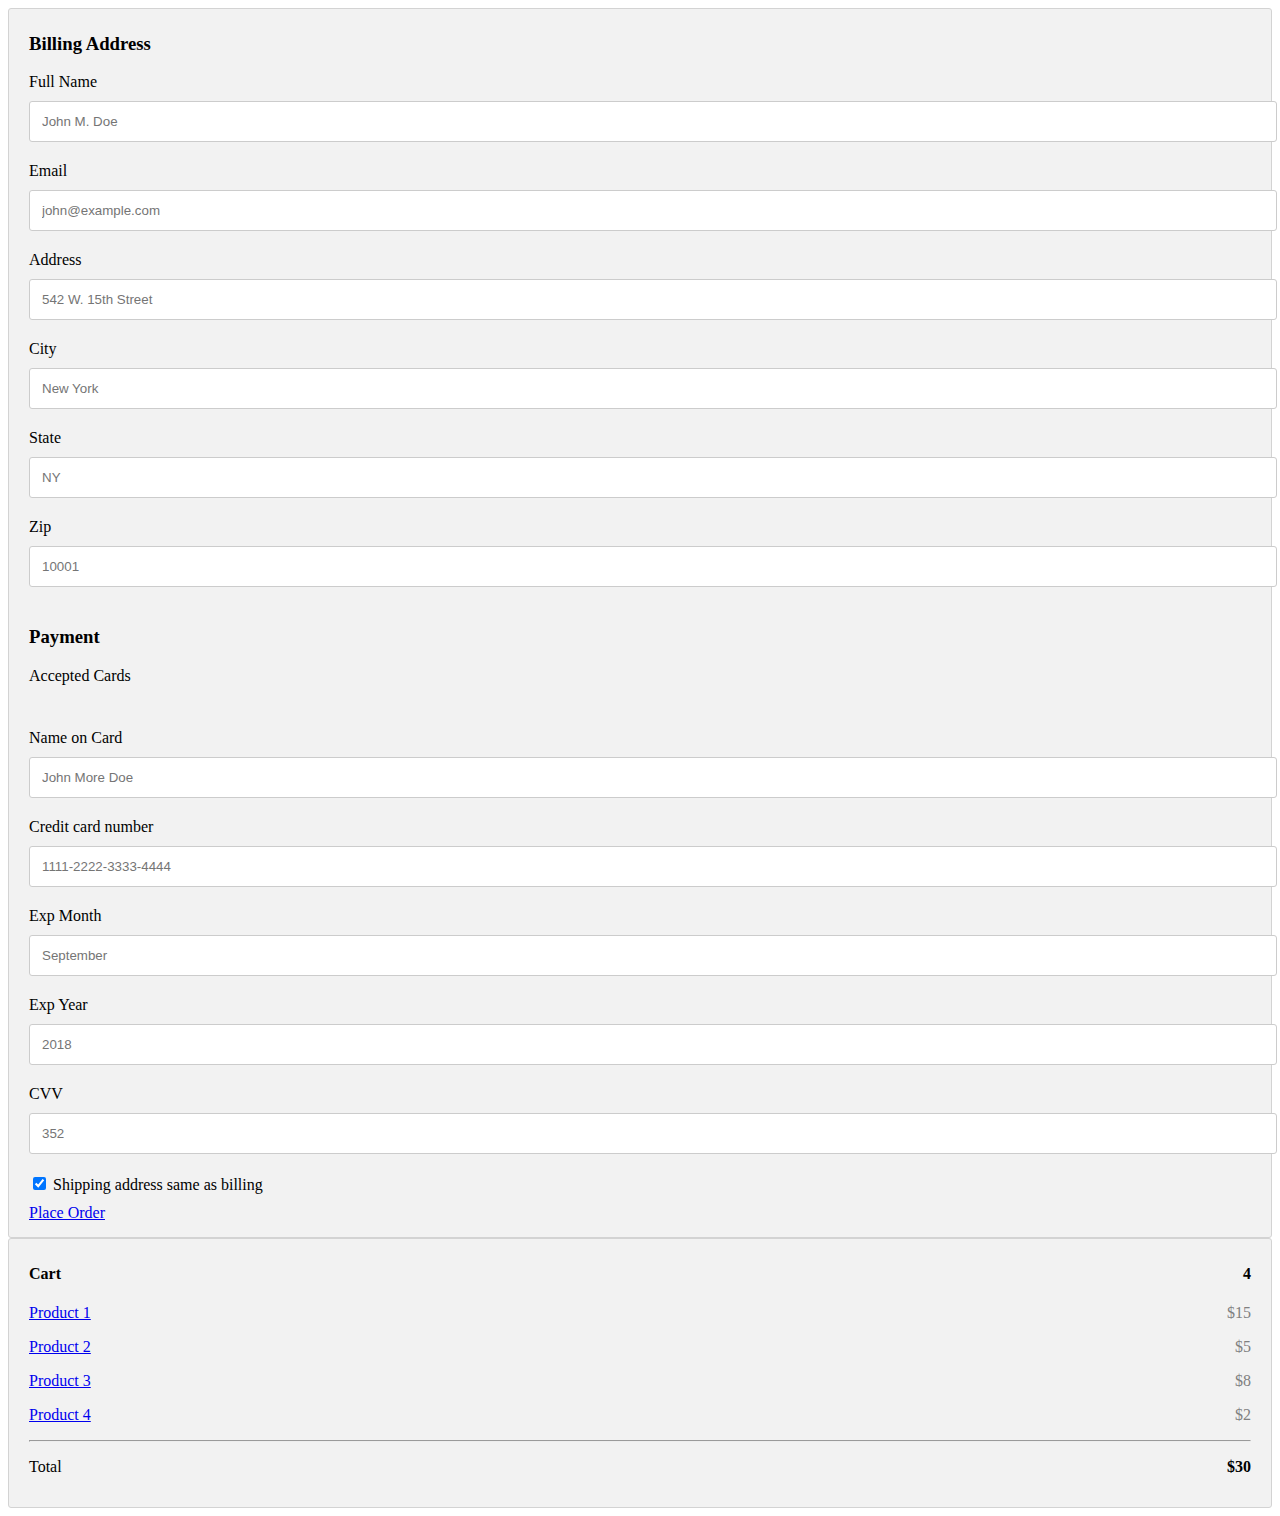
<file: payment.html>
<!DOCTYPE html>
<html>
<header>
    <title>HI</title>
    <link rel = "stylesheet" type ="text/css" href ="css/payment.css">
</header>
<body>
        <form>

                <div class="row">
                        <div class="col-75">
                          <div class="container">
                            <form action="/action_page.php">
                      
                              <div class="row">
                                <div class="col-50">
                                  <h3>Billing Address</h3>
                                  <label for="fname"><i class="fa fa-user"></i> Full Name</label>
                                  <input type="text" id="fname" name="firstname" placeholder="John M. Doe">
                                  <label for="email"><i class="fa fa-envelope"></i> Email</label>
                                  <input type="text" id="email" name="email" placeholder="john@example.com">
                                  <label for="adr"><i class="fa fa-address-card-o"></i> Address</label>
                                  <input type="text" id="adr" name="address" placeholder="542 W. 15th Street">
                                  <label for="city"><i class="fa fa-institution"></i> City</label>
                                  <input type="text" id="city" name="city" placeholder="New York">
                      
                                  <div class="row">
                                    <div class="col-50">
                                      <label for="state">State</label>
                                      <input type="text" id="state" name="state" placeholder="NY">
                                    </div>
                                    <div class="col-50">
                                      <label for="zip">Zip</label>
                                      <input type="text" id="zip" name="zip" placeholder="10001">
                                    </div>
                                  </div>
                                </div>
                      
                                <div class="col-50">
                                  <h3>Payment</h3>
                                  <label for="fname">Accepted Cards</label>
                                  <div class="icon-container">
                                    <i class="fa fa-cc-visa" style="color:navy;"></i>
                                    <i class="fa fa-cc-amex" style="color:blue;"></i>
                                    <i class="fa fa-cc-mastercard" style="color:red;"></i>
                                    <i class="fa fa-cc-discover" style="color:orange;"></i>
                                  </div>
                                  <label for="cname">Name on Card</label>
                                  <input type="text" id="cname" name="cardname" placeholder="John More Doe">
                                  <label for="ccnum">Credit card number</label>
                                  <input type="text" id="ccnum" name="cardnumber" placeholder="1111-2222-3333-4444">
                                  <label for="expmonth">Exp Month</label>
                                  <input type="text" id="expmonth" name="expmonth" placeholder="September">
                      
                                  <div class="row">
                                    <div class="col-50">
                                      <label for="expyear">Exp Year</label>
                                      <input type="text" id="expyear" name="expyear" placeholder="2018">
                                    </div>
                                    <div class="col-50">
                                      <label for="cvv">CVV</label>
                                      <input type="text" id="cvv" name="cvv" placeholder="352">
                                    </div>
                                  </div>
                                </div>
                      
                              </div>
                              <label>
                                <input type="checkbox" checked="checked" name="sameadr"> Shipping address same as billing
                              </label>
                              <a href="successful.html" class="pricing-action">Place Order</a>
                            </form>
                          </div>
                        </div>
                      
                        <div class="col-25">
                          <div class="container">
                            <h4>Cart
                              <span class="price" style="color:black">
                                <i class="fa fa-shopping-cart"></i>
                                <b>4</b>
                              </span>
                            </h4>
                            <p><a href="#">Product 1</a> <span class="price">$15</span></p>
                            <p><a href="#">Product 2</a> <span class="price">$5</span></p>
                            <p><a href="#">Product 3</a> <span class="price">$8</span></p>
                            <p><a href="#">Product 4</a> <span class="price">$2</span></p>
                            <hr>
                            <p>Total <span class="price" style="color:black"><b>$30</b></span></p>
                          </div>
                        </div>
                      </div>
        
        </form>

</body>

 








</html>
</file>
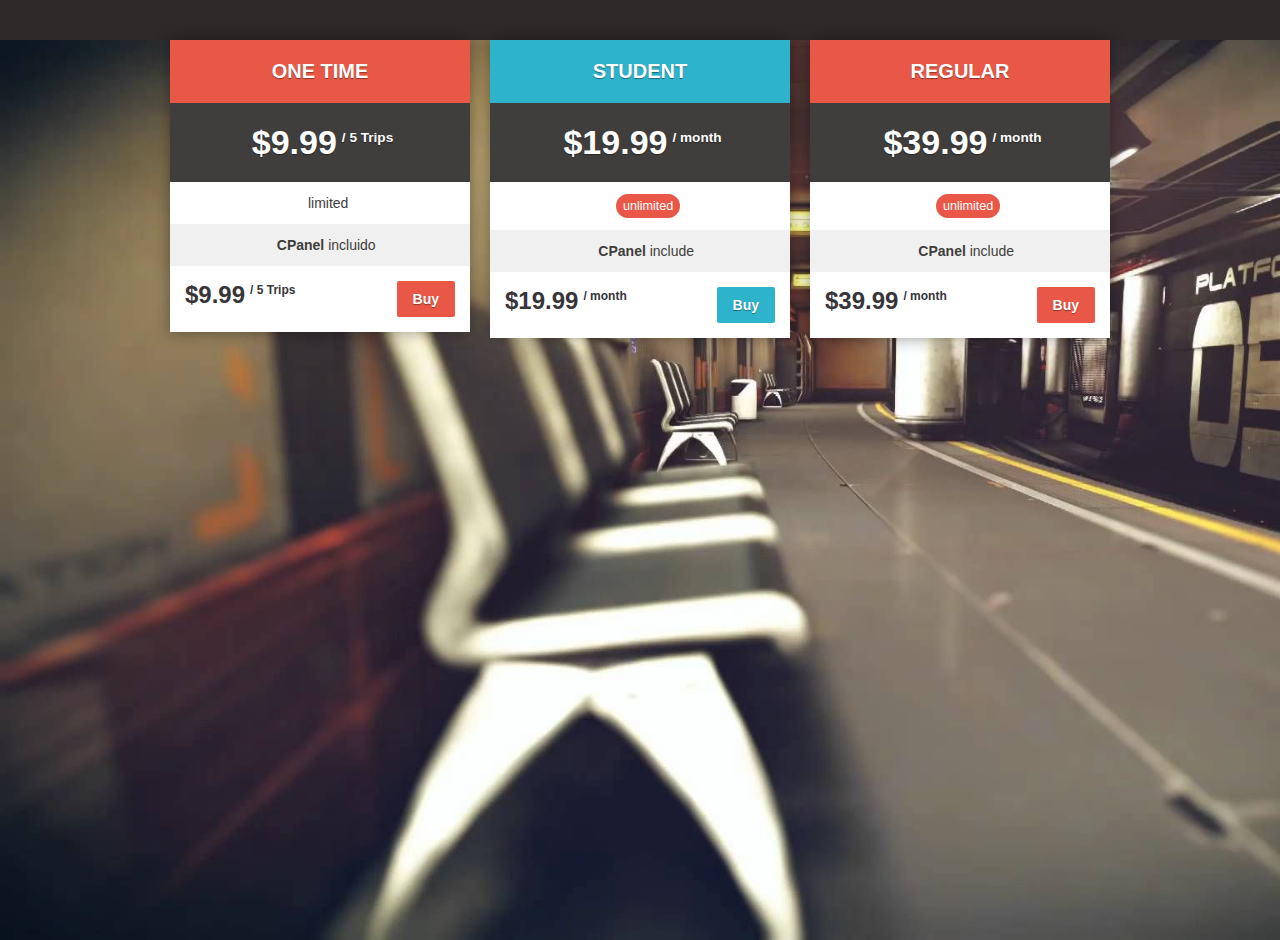
<file: Plans.html>
<!DOCTYPE html>
<html> 
    <head> 
        <title>Plans</title>
        <link rel = "stylesheet" type ="text/css" href ="css/plans.css">
 
</head>
<body>


    <header>

     
         <!-- Contenedor -->
    <div class="pricing-wrapper clearfix">
            <!-- Titulo -->
             
    
            <div class="pricing-table">
                <h3 class="pricing-title">One Time</h3>
                <div class="price">$9.99<sup>/ 5 Trips</sup></div>
                <!-- Lista de Caracteristicas / Propiedades -->
                <ul class="table-list">
                     
                    <li> <span class="limited">limited</span></li>
                    <li>CPanel <span>incluido</span></li>
                </ul>
                <!-- Contratar / Comprar -->
                <div class="table-buy">
                    <p>$9.99<sup>/ 5 Trips</sup></p>
                    <a href="payment.html" class="pricing-action">Buy</a>
                </div>
            </div>
            
            <div class="pricing-table recommended">
                <h3 class="pricing-title">Student</h3>
                <div class="price">$19.99<sup>/ month</sup></div>
                <!-- Lista de Caracteristicas / Propiedades -->
                <ul class="table-list">
                    
                    <li> <span class="unlimited">unlimited</span></li>
                    <li>CPanel <span>include</span></li>
                </ul>
                <!-- Contratar / Comprar -->
                <div class="table-buy">
                    <p>$19.99<sup>/ month</sup></p>
                    <a href="payment.html" class="pricing-action">Buy</a>
                </div>
            </div>
    
            <div class="pricing-table">
                <h3 class="pricing-title">Regular</h3>
                <div class="price">$39.99<sup>/ month</sup></div>
                <!-- Lista de Caracteristicas / Propiedades -->
                <ul class="table-list">
                    
                    <li> <span class="unlimited">unlimited</span></li>
                    <li>CPanel <span>include</span></li>
                </ul>
                <!-- Contratar / Comprar -->
                <div class="table-buy">
                    <p>$39.99<sup>/ month</sup></p>
                    <a href="payment.html" class="pricing-action">Buy</a>
                </div>
            </div>
        </div>
    
    </header>
    
    

</body>
</html>
</file>
<file: css/payment.css>
.row {
    display: -ms-flexbox; /* IE10 */
    display: flex;
    -ms-flex-wrap: wrap; /* IE10 */
    flex-wrap: wrap;
    margin: 0 -16px;
  }
  
  .col-25 {
    -ms-flex: 25%; /* IE10 */
    flex: 25%;
  }
  
  .col-50 {
    -ms-flex: 50%; /* IE10 */
    flex: 50%;
  }
  
  .col-75 {
    -ms-flex: 75%; /* IE10 */
    flex: 75%;
  }
  
  .col-25,
  .col-50,
  .col-75 {
    padding: 0 16px;
  }
  
  .container {
    background-color: #f2f2f2;
    padding: 5px 20px 15px 20px;
    border: 1px solid lightgrey;
    border-radius: 3px;
  }
  
  input[type=text] {
    width: 100%;
    margin-bottom: 20px;
    padding: 12px;
    border: 1px solid #ccc;
    border-radius: 3px;
  }
  
  label {
    margin-bottom: 10px;
    display: block;
  }
  
  .icon-container {
    margin-bottom: 20px;
    padding: 7px 0;
    font-size: 24px;
  }
  
  .btn {
    background-color: #4CAF50;
    color: white;
    padding: 12px;
    margin: 10px 0;
    border: none;
    width: 100%;
    border-radius: 3px;
    cursor: pointer;
    font-size: 17px;
  }
  
  .btn:hover {
    background-color: #45a049;
  }
  
  span.price {
    float: right;
    color: grey;
  }
  
  /* Responsive layout - when the screen is less than 800px wide, make the two columns stack on top of each other instead of next to each other (and change the direction - make the "cart" column go on top) */
  @media (max-width: 800px) {
    .row {
      flex-direction: column-reverse;
    }
    .col-25 {
      margin-bottom: 20px;
    }
  }
</file>
<file: css/plans.css>
* {
    margin: 0;
    padding: 0;
    -webkit-box-sizing: border-box;
    -moz-box-sizing: border-box;
    box-sizing: border-box;
}

body {
    background: #2e2a2a;
    color: #FFF;
    font-size: 62.5%;
    font-family: 'Roboto', Arial, Helvetica, Sans-serif, Verdana;
}

header{

    background-image: url('../images/6967508989050db7055a55fdc9ff94d0.jpg');
   background-size: cover;
    height:100vh;
    background-repeat: no-repeat ;
  }

ul {
    list-style-type: none;
}

a {
    color: #e95846;
    text-decoration: none;
}

.pricing-table-title {
    text-transform: uppercase;
    font-weight: 700;
    font-size: 2.6em;
    color: #FFF;
    margin-top: 15px;
    text-align: left;
    margin-bottom: 25px;
    text-shadow: 0 1px 1px rgba(0,0,0,0.4);
}

.pricing-table-title a {
    font-size: 0.6em;
}

.clearfix:after {
    content: '';
    display: block;
    height: 0;
    width: 0;
    clear: both;
}
/** ========================
 * Contenedor
 ============================*/
.pricing-wrapper {
    width: 960px;
    margin: 40px auto 0;
}

.pricing-table {
    margin: 0 10px;
    text-align: center;
    width: 300px;
    float: left;
    -webkit-box-shadow: 0 0 15px rgba(0,0,0,0.4);
    box-shadow: 0 0 15px rgba(0,0,0,0.4);
    -webkit-transition: all 0.25s ease;
    -o-transition: all 0.25s ease;
    transition: all 0.25s ease;
}

.pricing-table:hover {
    -webkit-transform: scale(1.06);
    -ms-transform: scale(1.06);
    -o-transform: scale(1.06);
    transform: scale(1.06);
}

.pricing-title {
    color: #FFF;
    background: #e95846;
    padding: 20px 0;
    font-size: 2em;
    text-transform: uppercase;
    text-shadow: 0 1px 1px rgba(0,0,0,0.4);
}

.pricing-table.recommended .pricing-title {
    background: #2db3cb;
}

.pricing-table.recommended .pricing-action {
    background: #2db3cb;
}

.pricing-table .price {
    background: #403e3d;
    font-size: 3.4em;
    font-weight: 700;
    padding: 20px 0;
    text-shadow: 0 1px 1px rgba(0,0,0,0.4);
}

.pricing-table .price sup {
    font-size: 0.4em;
    position: relative;
    left: 5px;
}

.table-list {
    background: #FFF;
    color: #403d3a;
}

.table-list li {
    font-size: 1.4em;
    font-weight: 700;
    padding: 12px 8px;
}

.table-list li:before {
    content: "\f00c";
    font-family: 'FontAwesome';
    color: #3fab91;
    display: inline-block;
    position: relative;
    right: 5px;
    font-size: 16px;
} 

.table-list li span {
    font-weight: 400;
}

.table-list li span.unlimited {
    color: #FFF;
    background: #e95846;
    font-size: 0.9em;
    padding: 5px 7px;
    display: inline-block;
    -webkit-border-radius: 38px;
    -moz-border-radius: 38px;
    border-radius: 38px;
}


.table-list li:nth-child(2n) {
    background: #F0F0F0;
}

.table-buy {
    background: #FFF;
    padding: 15px;
    text-align: left;
    overflow: hidden;
}

.table-buy p {
    float: left;
    color: #37353a;
    font-weight: 700;
    font-size: 2.4em;
}

.table-buy p sup {
    font-size: 0.5em;
    position: relative;
    left: 5px;
}

.table-buy .pricing-action {
    float: right;
    color: #FFF;
    background: #e95846;
    padding: 10px 16px;
    -webkit-border-radius: 2px;
    -moz-border-radius: 2px;
    border-radius: 2px;
    font-weight: 700;
    font-size: 1.4em;
    text-shadow: 0 1px 1px rgba(0,0,0,0.4);
    -webkit-transition: all 0.25s ease;
    -o-transition: all 0.25s ease;
    transition: all 0.25s ease;
}

.table-buy .pricing-action:hover {
    background: #cf4f3e;
}

.recommended .table-buy .pricing-action:hover {
    background: #228799;    
}

/** ================
 * Responsive
 ===================*/
 @media only screen and (min-width: 768px) and (max-width: 959px) {
    .pricing-wrapper {
        width: 768px;
    }

    .pricing-table {
        width: 236px;
    }
    
    .table-list li {
        font-size: 1.3em;
    }

 }

 @media only screen and (max-width: 767px) {
    .pricing-wrapper {
        width: 420px;
    }

    .pricing-table {
        display: block;
        float: none;
        margin: 0 0 20px 0;
        width: 100%;
    }
 }

@media only screen and (max-width: 479px) {
    .pricing-wrapper {
        width: 300px;
    }
}
</file>
